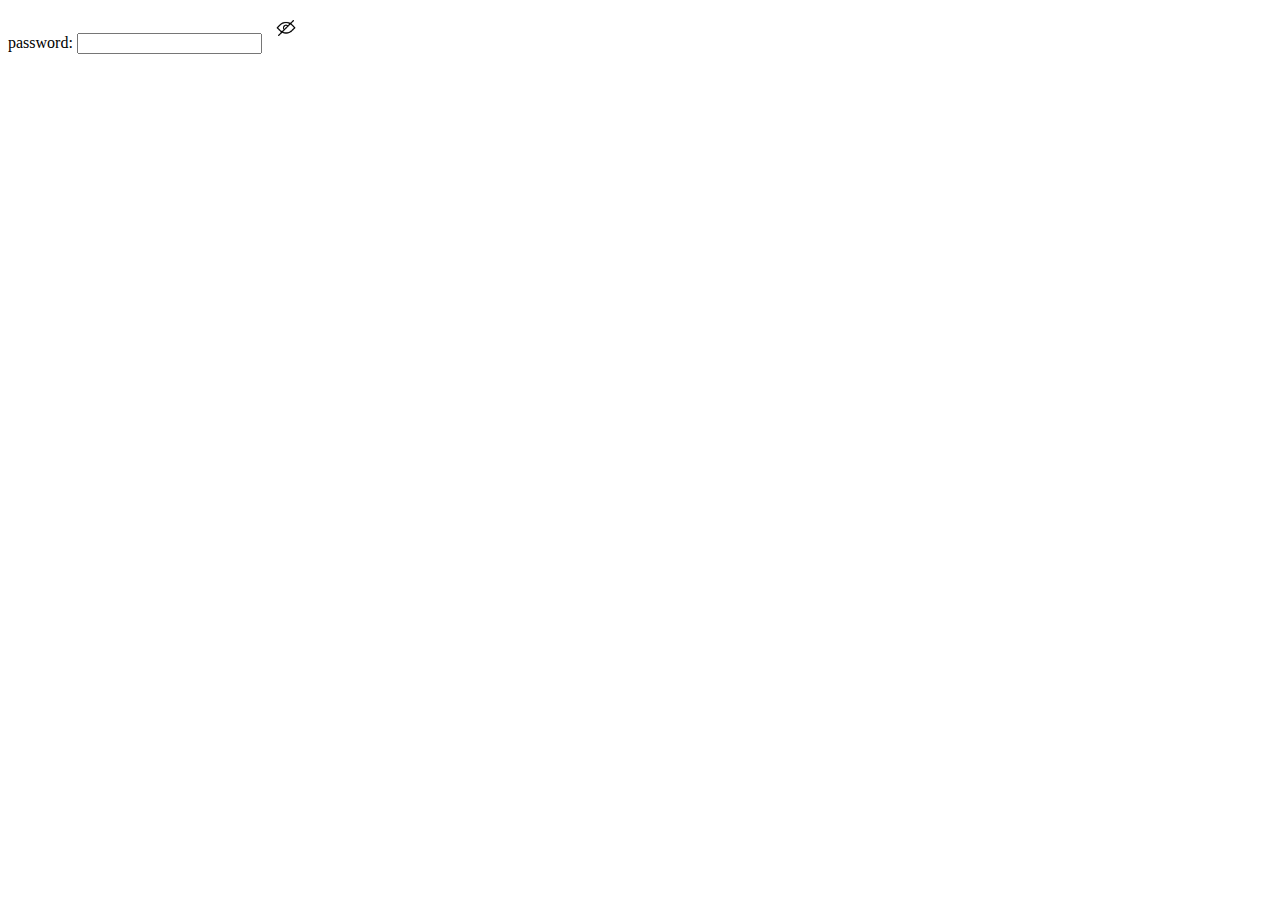
<file: PasswordIcon.html>
<!DOCTYPE html>
<html lang="en">

<head>
    <meta charset="UTF-8">
    <meta name="viewport" content="width=device-width, initial-scale=1.0">
    <title>Document</title>
</head>

<body>
    password:
    <input type="password" id="password">
    <img src="./6405909.png" height="40px" width="40px" id="eyeicon">
</body>
<script>
    let eyeicon = document.getElementById("eyeicon");
    let password = document.getElementById("password");
    eyeicon.onclick = function() {
        if (password.type == "password") {
            password.type = "text";
        } else {
            password.type = "password";
        }
    }
</script>

</html>
</file>
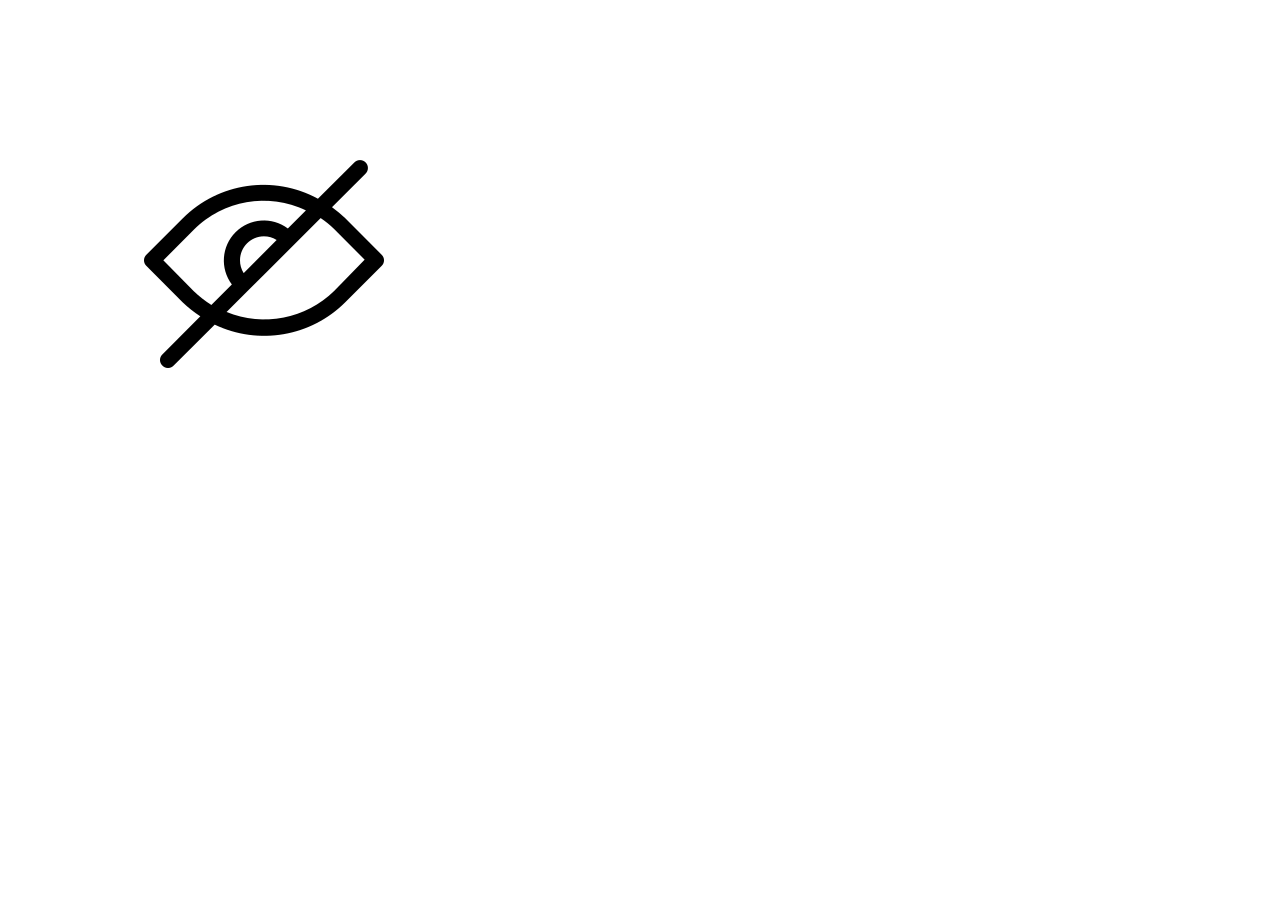
<file: test.html>
<!DOCTYPE html>
<html lang="en">

<head>
    <meta charset="UTF-8">
    <meta name="viewport" content="width=device-width, initial-scale=1.0">
    <title>Document</title>
</head>

<body>
    <img src="./6405909.png" alt="" srcset="">
</body>

</html>
</file>
